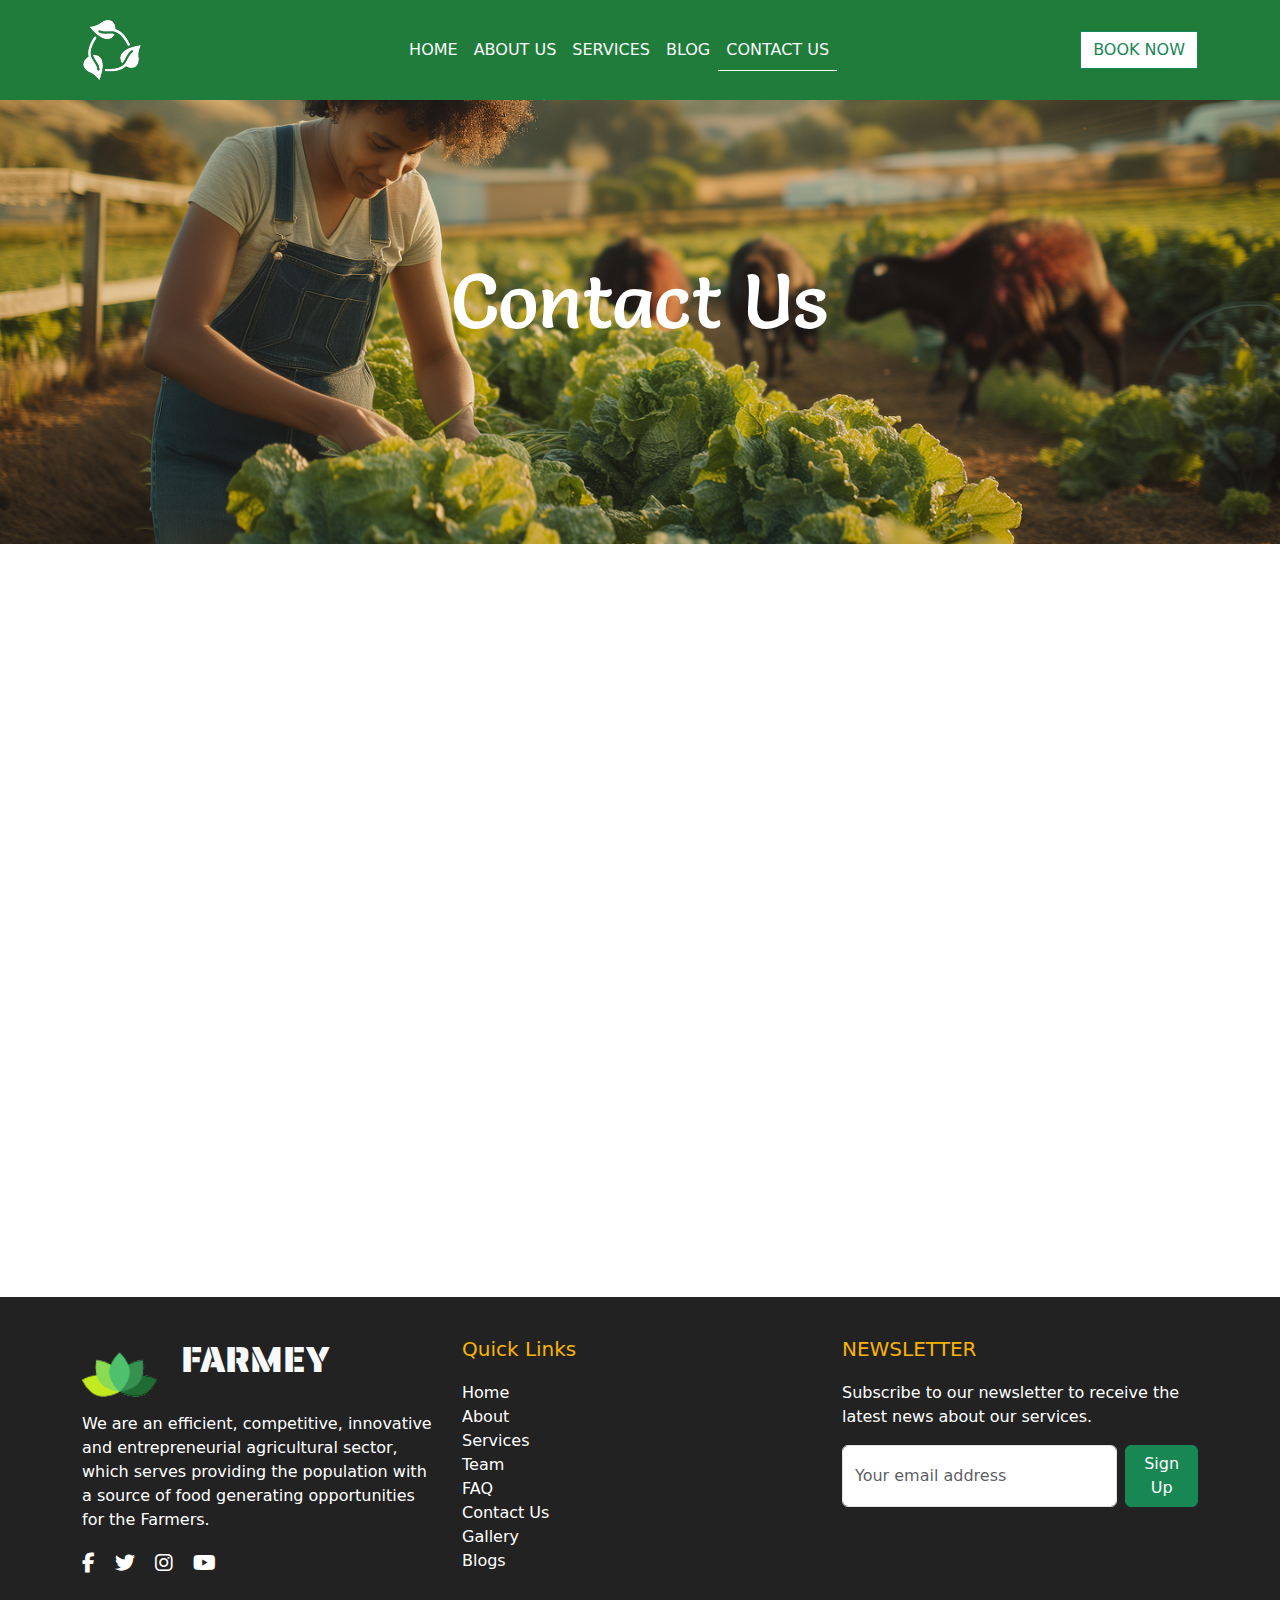
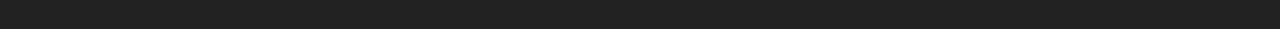
<file: contact-us.html>
<!DOCTYPE html>
<html lang="en">
<head>
    <meta charset="UTF-8">
    <meta name="viewport" content="width=device-width, initial-scale=1.0">
    <title>Contact Us</title>
    <!-- bootstrap link  -->
  <link href="https://cdn.jsdelivr.net/npm/bootstrap@5.3.3/dist/css/bootstrap.min.css" rel="stylesheet" />
  <!-- Link Fontawesome  -->
  <link rel="stylesheet" href="https://cdnjs.cloudflare.com/ajax/libs/font-awesome/6.7.2/css/all.min.css">
  <!-- css link  -->
    <link rel="stylesheet" href="./css/contact-us.css">
    <!-- AOS  -->
<link href="https://unpkg.com/aos@2.3.1/dist/aos.css" rel="stylesheet">

</head>
<body>
  <!-- Navbar -->
  <nav class="navbar navbar-expand-lg bg-body-tertiary na_bg ">
    <div class="container">
      <a class="navbar-brand na_logo py-2" href="#"><img src="images/navbar/leaf3.png" alt="nav_logo"/></a>
      <button class="navbar-toggler" type="button" data-bs-toggle="collapse" data-bs-target="#navbarSupportedContent"
        aria-controls="navbarSupportedContent" aria-expanded="false" aria-label="Toggle navigation">
        <span class="navbar-toggler-icon"></span>
      </button>
      <div class="collapse navbar-collapse" id="navbarSupportedContent">
        <ul class="navbar-nav mx-auto mb-2 mb-lg-0">
          <li class="nav-item">
            <a class="nav-link text-light" aria-current="page" href="index.html">HOME</a>
          </li>
          <li class="nav-item">
            <a class="nav-link text-light" aria-current="page" href="about-us.html">ABOUT US</a>
          </li>
          <li class="nav-item">
            <a class="nav-link text-light" aria-current="page" href="services.html">SERVICES</a>
          </li>
          <li class="nav-item">
            <a class="nav-link text-light" aria-current="page" href="blog-and-news.html">BLOG</a>
          </li>
          <li class="nav-item">
            <a class="nav-link active text-light" aria-current="page" href="contact-us.html">CONTACT US</a>
          </li>
        </ul>
        <button class="btn btn-outline-success bg-white text-success rounded-0" type="submit">
          BOOK NOW
        </button>
      </div>
    </div>
  </nav>
 <!-- Navbar Ends-->

  <!-- Banner -->
  <!-- <div id="carouselExampleCaptions" class="carousel slide">
    <div class="carousel-indicators">
      <button type="button" data-bs-target="#carouselExampleCaptions" data-bs-slide-to="0" class="active"
        aria-current="true" aria-label="Slide 1"></button>
      <button type="button" data-bs-target="#carouselExampleCaptions" data-bs-slide-to="1"
        aria-label="Slide 2"></button>
      <button type="button" data-bs-target="#carouselExampleCaptions" data-bs-slide-to="2"
        aria-label="Slide 3"></button>
    </div> -->
    <div class="carousel-inner Contact-Us">
       <div class="carousel-item active">
        <img src="./images/banner/2.png" class="d-block w-100" alt="Banner Image 1"/>
        <div class="carousel-caption d-md-block ban_text">
          <p class="b_Agri">Contact Us</p>
        </div>
      </div> 
      
    <!-- <button class="carousel-control-prev" type="button" data-bs-target="#carouselExampleCaptions" data-bs-slide="prev">
      <span class="carousel-control-prev-icon" aria-hidden="true"></span>
      <span class="visually-hidden">Previous</span>
    </button>
    <button class="carousel-control-next" type="button" data-bs-target="#carouselExampleCaptions" data-bs-slide="next">
      <span class="carousel-control-next-icon" aria-hidden="true"></span>
      <span class="visually-hidden">Next</span>
    </button> -->
  </div>
  <!-- Banner ends   -->


<!-- Get in touch  -->

<section class="contact-section">
  <div class="container">
    <div class="row">
      <div class="col-lg-6">
        <div class="contact-info" data-aos="fade-down"> 
            <h2>Get in touch</h2>
            <p>Suspendisse vehicula arcu id lacus pellentesque, nec bibendum enim facilisis. Curabitur quis lobortis lectus. Aliquam et mauris euismod, pretium lectus at, feugiat magna. Mauris quis ultricies arcu. Donec et volutpat nunc. Nullam nec ligula justo</p>
            
            <div class="info-item">
                <div class="icon email-icon"></div>
                <span><i class="fa-solid fa-message iconsss"></i>farmkey@gmail.com</span>
            </div>
            
            <div class="info-item">
                <div class="icon phone-icon"></div>
                <span><i class="fa-solid fa-phone iconsss"></i>+3356 8760 7768</span>
            </div>
            
            <div class="info-item">
                <div class="icon location-icon"></div>
                <div class="address">
                    <span><i class="fa-solid fa-location-dot iconsss"></i>32, Avenue ve NewYork</span> <br>
                    <span class="px-3">324456 NewYork</span>
                </div>
            </div>
        </div>
      </div>
      <div class="col-lg-6">
        <div class="contact-form-container" data-aos="fade-down">
            <div class="contact-form">
                <h2>Say something</h2>
                <form id="contactForm">
                    <div class="form-group">
                        <input type="text" id="name" placeholder="Your name" required>
                        <span class="error-message" id="nameError"></span>
                    </div>
                    
                    <div class="form-group">
                        <input type="email" id="email" placeholder="Your Email" required>
                        <span class="error-message" id="emailError"></span>
                    </div>
                    
                    <div class="form-group">
                        <textarea id="message" placeholder="Type Your message here...." required></textarea>
                        <span class="error-message" id="messageError"></span>
                    </div>
                    
                    <button type="submit" class="submit-btn">Discover more</button>
                </form>
            </div>
        </div>
      </div>  
    </div>
  </div>  
</section>
  <!-- Get in touch Ends -->
  
  <!-- Footer  -->
  <footer class="footer-section mt-5">
    <div class="container">
        <div class="row">
            <div class="col-md-4"> 
              <div class="d-flex">   <!--  Edit  -->
              <img src="./images/footer/plant1.png" alt="Footer logo">
                <h5 class="fText text-light  ps-4">FARMEY</h5>
              </div>   <!--  Edit  -->
                <p>We are an efficient, competitive, innovative and entrepreneurial agricultural sector, which serves providing the population with a source of food generating opportunities for the Farmers.</p>
                <div class="social-icons">
                    <a href="#"><i class="fab fa-facebook-f"></i></a>
                    <a href="#"><i class="fab fa-twitter"></i></a>
                    <a href="#"><i class="fab fa-instagram"></i></a>
                    <a href="#"><i class="fab fa-youtube"></i></a>
                </div>
            </div>
            <div class="col-md-4">
                <h5>Quick Links</h5>
                <ul class="list-unstyled">
                    <li><a href="#">Home</a></li>
                    <li><a href="#">About</a></li>
                    <li><a href="#">Services</a></li>
                    <li><a href="#">Team</a></li>
                    <li><a href="#">FAQ</a></li>
                    <li><a href="#">Contact Us</a></li>
                    <li><a href="#">Gallery</a></li>
                    <li><a href="#">Blogs</a></li>
                </ul>
            </div>
            <div class="col-md-4">
                <h5>NEWSLETTER</h5>
                <p>Subscribe to our newsletter to receive the latest news about our services.</p>
                <form class="d-flex">
                    <input type="email" class="form-control me-2" placeholder="Your email address">
                    <button type="submit" class="btn btn-success">Sign Up</button>
                </form>
            </div>
        </div>
    </div>
  </footer>
  <!-- Footer Ends -->
  




















    <script src="https://cdn.jsdelivr.net/npm/bootstrap@5.3.3/dist/js/bootstrap.bundle.min.js"></script>
<!-- AOS -->
    <script src="https://unpkg.com/aos@2.3.1/dist/aos.js"></script>
    <script>
      AOS.init();
    </script>

</body>
</html>
</file>
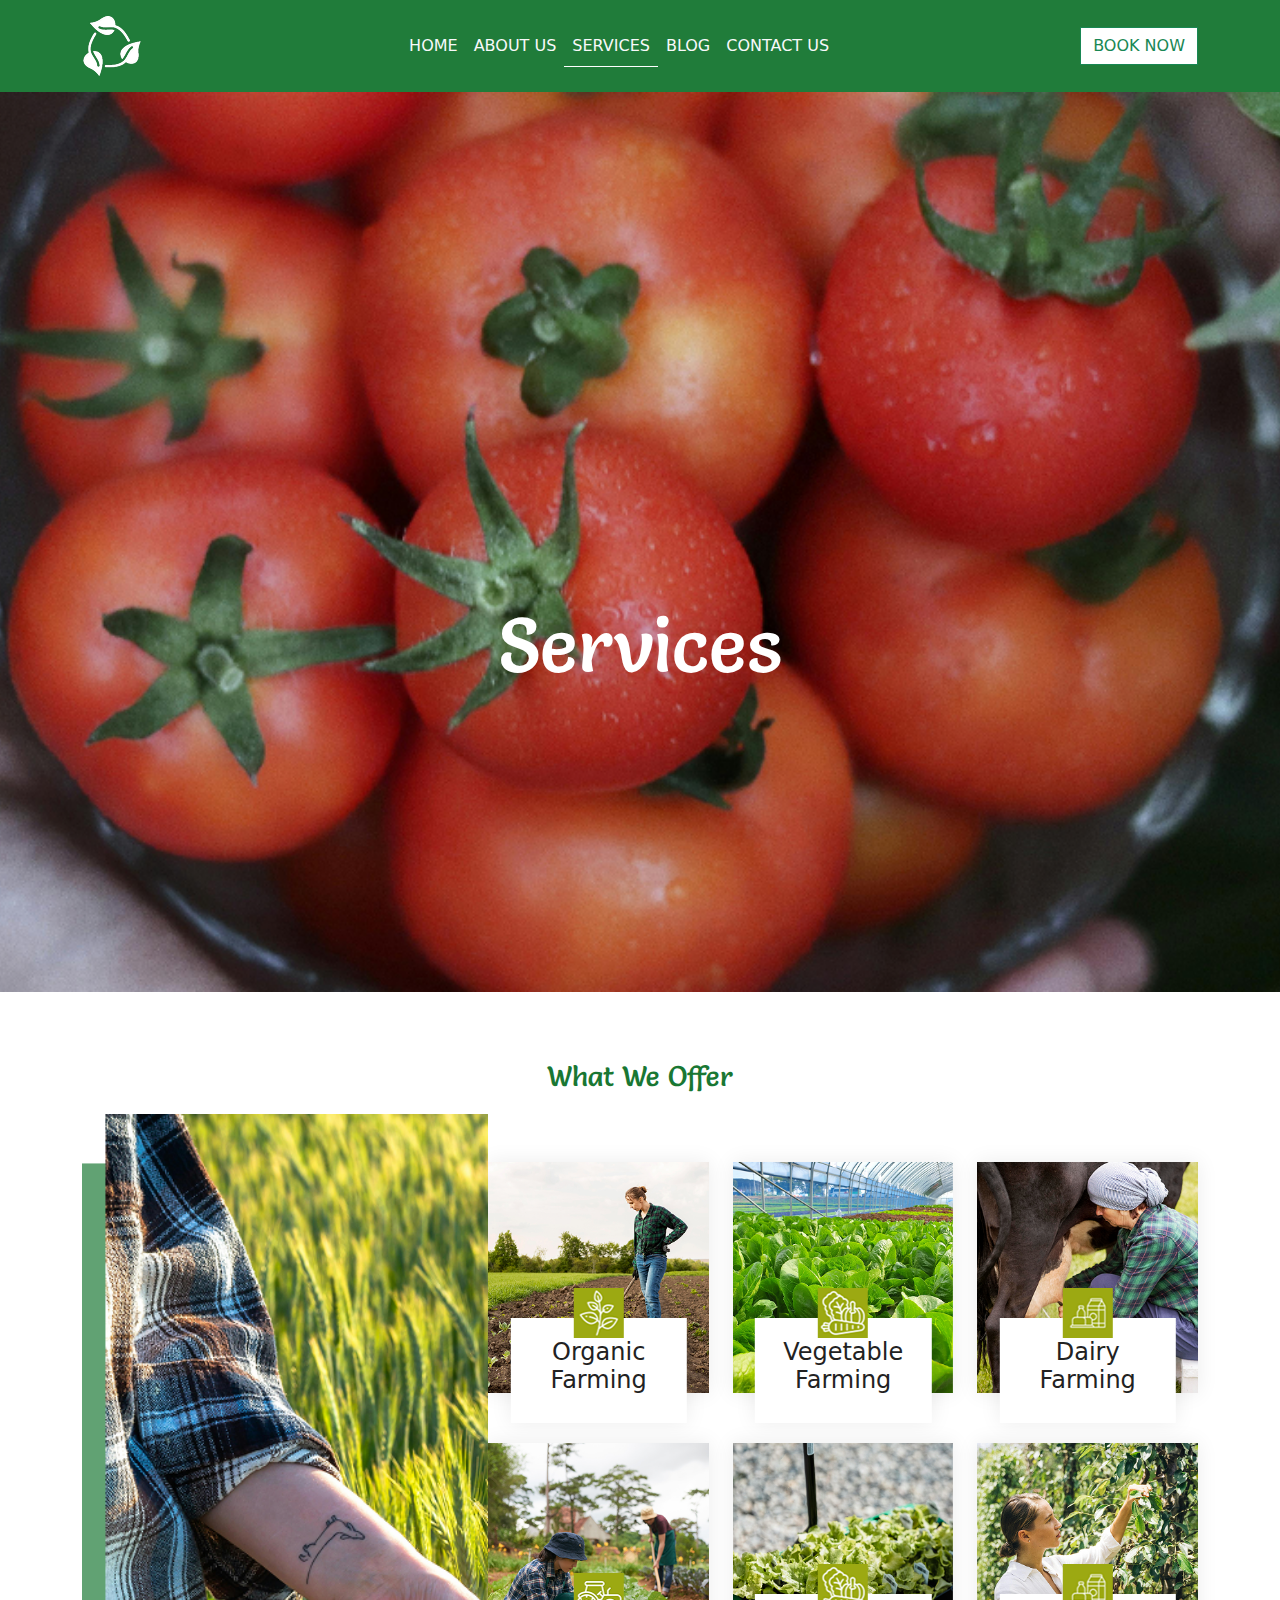
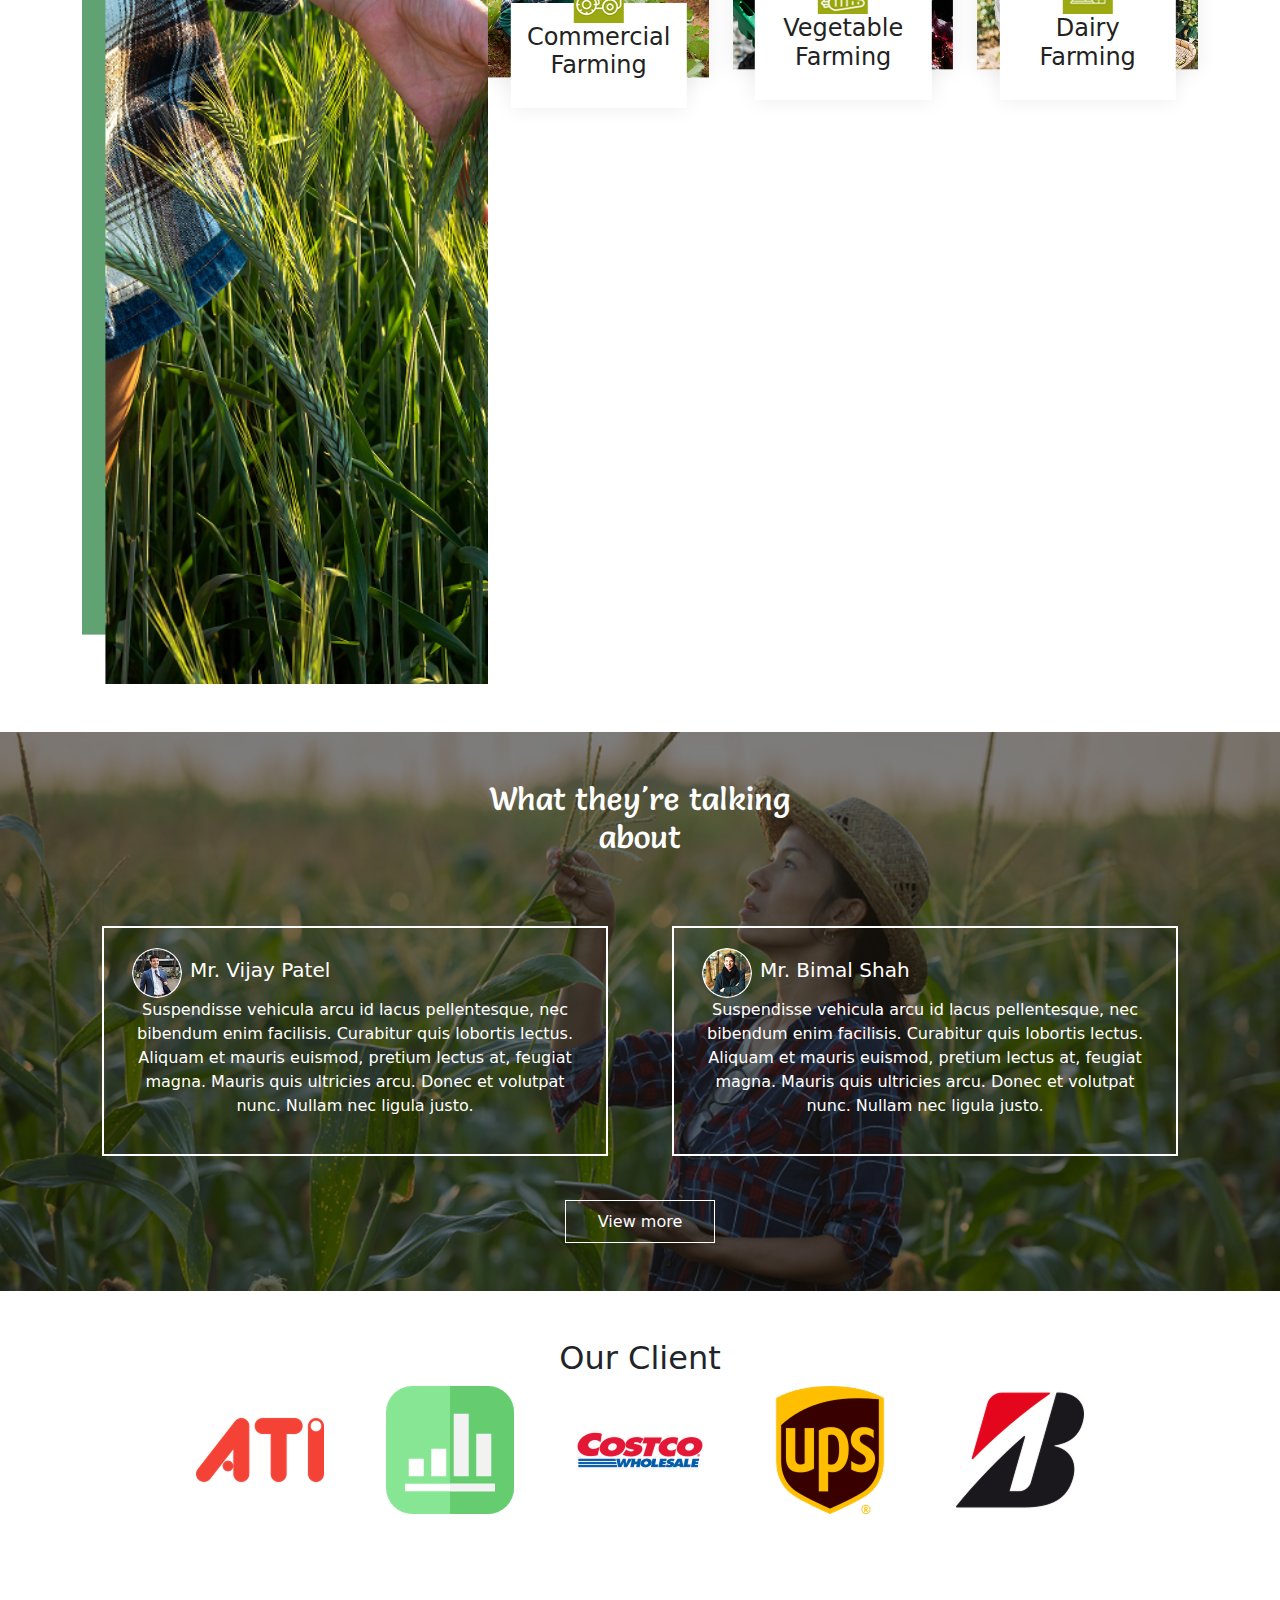
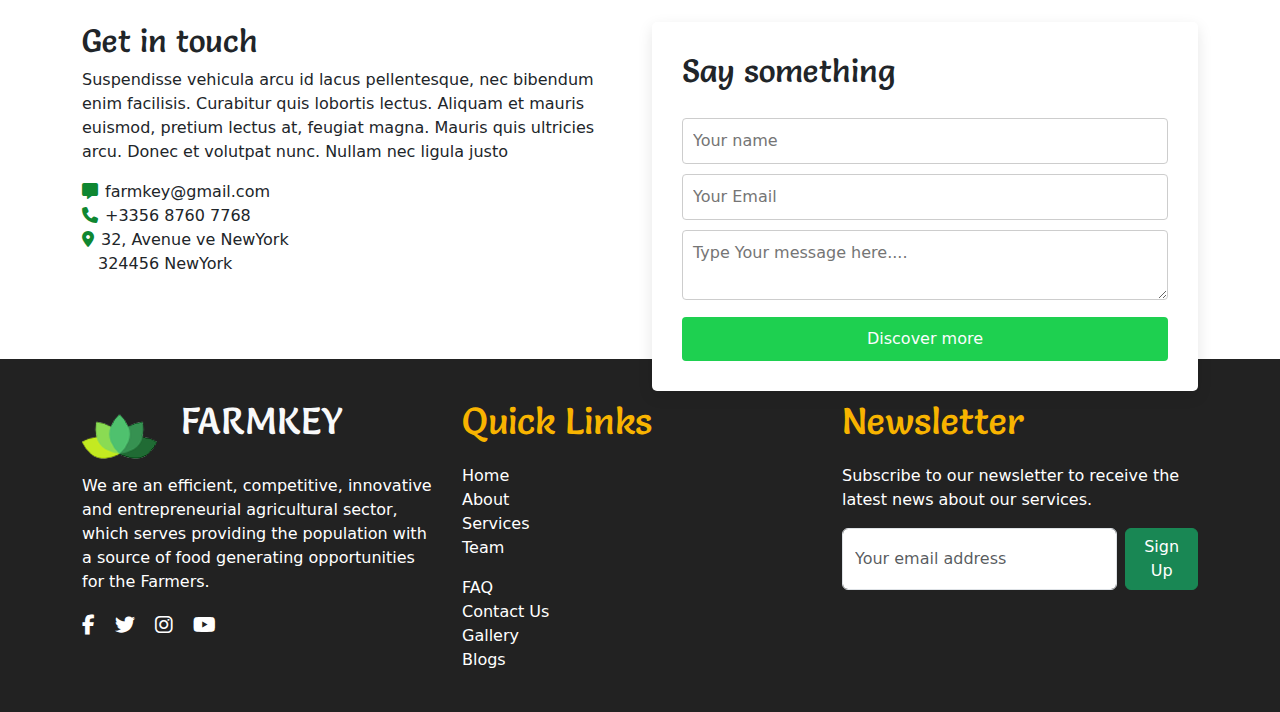
<file: services.html>
<!DOCTYPE html>
<html lang="en">

<head>
  <meta charset="utf-8" />
  <meta name="viewport" content="width=device-width, initial-scale=1" />
  <title>Services</title>
  <!-- bootstrap link  -->
  <link href="https://cdn.jsdelivr.net/npm/bootstrap@5.3.3/dist/css/bootstrap.min.css" rel="stylesheet" />
  <!-- css link  -->
 <link rel="stylesheet" href="./css/services.css">

   <!-- Link Fontawesome  -->
   <link rel="stylesheet" href="https://cdnjs.cloudflare.com/ajax/libs/font-awesome/6.7.2/css/all.min.css">



</head>

<body>

  <!-- Navbar -->
  <nav class="navbar navbar-expand-lg bg-body-tertiary na_bg ">
    <div class="container">
      <a class="navbar-brand na_logo py-2" href="#"><img src="./images/navbar/leaf3.png" alt="nav_logo" /></a>
      <button class="navbar-toggler" type="button" data-bs-toggle="collapse" data-bs-target="#navbarSupportedContent"
        aria-controls="navbarSupportedContent" aria-expanded="false" aria-label="Toggle navigation">
        <span class="navbar-toggler-icon"></span>
      </button>
      <div class="collapse navbar-collapse " id="navbarSupportedContent">
        <ul class="navbar-nav mx-auto mb-2 mb-lg-0 hom_nav">
          <li class="nav-item">
            <a class="nav-link text-light" aria-current="page" href="index.html">HOME</a>
          </li>
          <li class="nav-item">
            <a class="nav-link text-light" aria-current="page" href="about-us.html">ABOUT US</a>
          </li>
          <li class="nav-item">
            <a class="nav-link active text-light" aria-current="page" href="services.html">SERVICES</a>
          </li>
          <li class="nav-item">
            <a class="nav-link text-light" aria-current="page" href="blog-and-news.html">BLOG</a>
          </li>
          <li class="nav-item">
            <a class="nav-link text-light" aria-current="page" href="contact-us.html">CONTACT US</a>
          </li>
        </ul>
        <button class="btn btn-outline-success bg-white text-success rounded-0" type="submit">
          BOOK NOW
        </button>
      </div>
    </div>
  </nav>

 
  <!-- Banner -->
  <!-- <div id="carouselExampleCaptions" class="carousel slide">
    <div class="carousel-indicators">
      <button type="button" data-bs-target="#carouselExampleCaptions" data-bs-slide-to="0" class="active"
        aria-current="true" aria-label="Slide 1"></button>
      <button type="button" data-bs-target="#carouselExampleCaptions" data-bs-slide-to="1"
        aria-label="Slide 2"></button>
        <button type="button" data-bs-target="#carouselExampleCaptions" data-bs-slide-to="2"
          aria-label="Slide 3"></button>
        <button type="button" data-bs-target="#carouselExampleCaptions" data-bs-slide-to="3"
          aria-label="Slide 4"></button>
        <button type="button" data-bs-target="#carouselExampleCaptions" data-bs-slide-to="4"
          aria-label="Slide 5"></button>
      </div> -->
      <section class="slider">
        
    <div class="carousel-inner">
      <div class="carousel-item active ">
        <img src="./images/banner/3.png" class="d-block w-100 ban_img" alt="Banner Image 1" />
        <div class="carousel-caption d-md-block ban_text">
          <p class="b_Agri">Services</p>
          <!-- <button class="btn ban_Btn btn-outline-success bg-white text-success rounded-0" type="submit">
            BOOK NOW
          </button> -->
        </div>
      </div>
      </div>
      </section>
      
    
    <!-- <button class="carousel-control-prev" type="button" data-bs-target="#carouselExampleCaptions" data-bs-slide="prev">
      <span class="carousel-control-prev-icon" aria-hidden="true"></span>
      <span class="visually-hidden">Previous</span>
    </button>
    <button class="carousel-control-next" type="button" data-bs-target="#carouselExampleCaptions" data-bs-slide="next">
      <span class="carousel-control-next-icon" aria-hidden="true"></span>
      <span class="visually-hidden">Next</span>
    </button> -->
  <!-- </div> -->
  <!-- Banner ends   -->


<!-- Services  -->
<section class="services py-5">
  <div class="container">  
    <h3 class="text-center w_w_o">What We Offer</h3>  
    <div class="d-flex lft-img">
      <img src="./images/what-we-offer/group21.png" alt="Left Img">
      <div class="col-lg-108 ">
        <div class="row py-5">
          <div class="col-lg-4">
            <div class="img_content_box">
              <div class="image_wrapper"><img src="./images/our-services/o-s/1.png" alt=""></div>
              <div class="icon_content">
                <div class="icon"><img src="./images/our-services/icons/herb1.png" alt=""></div>
                <div class="content">
                  <a href="#"><h4 class="text-center wwo_Text">Organic<br>Farming</h4></a>
                </div>
              </div>
            </div>
          </div>
          <div class="col-lg-4">
            <div class="img_content_box">
              <div class="image_wrapper"><img src="./images/our-services/o-s/2.png" alt=""></div>
              <div class="icon_content i_c">
                <div class="icon"><img src="./images/our-services/icons/vegetable1.png" alt=""></div>
                <div class="content">
                  <a href="#"><h4 class="text-center wwo_Text">Vegetable <br>Farming</h4></a>
                </div>
              </div>
            </div>
          </div>
          <div class="col-lg-4">
            <div class="img_content_box">
              <div class="image_wrapper"><img src="./images/our-services/o-s/3.png" alt=""></div>
              <div class="icon_content">
                <div class="icon"><img src="./images/our-services/icons/dairyproducts1.png" alt=""></div>
                <div class="content">
                  <a href="#"><h4 class="text-center wwo_Text">Dairy <br>Farming</h4></a>
                </div>
              </div>
            </div>
          </div>
          <div class="col-lg-4">
            <div class="img_content_box">
              <div class="image_wrapper"><img src="./images/our-services/o-s/4.png" alt=""></div>
              <div class="icon_content ">
                <div class="icon"><img src="./images/our-services/icons/tractor1.png" alt=""></div>
                <div class="content">
                  <a href="#"><h4 class="text-center wwo_Text">Commercial <br>Farming</h4></a>
                </div>
              </div>
            </div>
          </div>
          <div class="col-lg-4">
            <div class="img_content_box">
              <div class="image_wrapper"><img src="./images/our-services/o-s/7.png" alt=""></div>
              <div class="icon_content">
                <div class="icon"><img src="./images/our-services/icons/vegetable1.png" alt=""></div>
                <div class="content">
                  <a href="#"><h4 class="text-center wwo_Text">Vegetable <br>Farming</h4></a>
                </div>
              </div>
            </div>
          </div>
          <div class="col-lg-4">
            <div class="img_content_box">
              <div class="image_wrapper"><img src="./images/our-services/o-s/8.png" alt=""></div>
              <div class="icon_content">
                <div class="icon"><img src="./images/our-services/icons/dairyproducts1.png" alt=""></div>
                <div class="content">
                  <a href="#"><h4 class="text-center wwo_Text">Dairy <br>Farming</h4></a>
                </div>
              </div>
            </div>
          </div>
        </div>
      </div>
    </div>
  </div>
</section>
<!-- Services Ends -->

<!-- What They Are Talking About -->
<div class="background bg">
    <div class="overlay">
        <div class="container">
         <h2 class="section-title s_t pt-5 ">What they're talking <br>about</h2>
            <div class="row">
                <div class="col-md-6">
                    <div class="testimonial " data-aos="zoom-out-right">
                      <div class="d-flex">
                        <img src="./images/wtata/ellipse11.png" class="mx-2" alt="Mr. Vijay Patel">
                        <h5 >Mr. Vijay Patel</h5>
                      </div>
                        <p class=" text-center">Suspendisse vehicula arcu id lacus pellentesque, nec bibendum enim facilisis. Curabitur quis lobortis lectus. Aliquam et mauris euismod, pretium lectus at, feugiat magna. Mauris quis ultricies arcu. Donec et volutpat nunc. Nullam nec ligula justo.</p>
                        
                    </div>
                </div>
                <div class="col-md-6">
                    <div class="testimonial text-center" data-aos="zoom-out-left">
                      <div class="d-flex">
                        <img src="./images/wtata/ellipse12.png" class="mx-2" alt="Mr. Bimal Shah">
                        <h5>Mr. Bimal Shah</h5>
                      </div>
                        <p>Suspendisse vehicula arcu id lacus pellentesque, nec bibendum enim facilisis. Curabitur quis lobortis lectus. Aliquam et mauris euismod, pretium lectus at, feugiat magna. Mauris quis ultricies arcu. Donec et volutpat nunc. Nullam nec ligula justo.</p>
                    </div>
                </div>
            </div>
            <div class="text-center mt-4" data-aos="fade-up">
                <button class="btn btnnnnn rounded-0 mb-5">View more</button>
            </div>
        </div>
    </div>
  </div>
  <!-- What They Are Talking About -->
  




<!-- Our Clients -->
 <div class="container text-center my-5 ">
  <h2>Our Client</h2>
  <div class="row justify-content-center" data-aos="flip-left">
      <div class="col-2">
          <img src="./images/our-clients/ati1.png" alt="ATI" class="client-logo img-fluid">
      </div>
      <div class="col-2">
          <img src="./images/our-clients/apple1.png" alt="Green Bar Chart" class="client-logo img-fluid">
      </div>
      <div class="col-2">
          <img src="./images/our-clients/costco1.png" alt="Costco Wholesale" class="client-logo img-fluid">
      </div>
      <div class="col-2">
          <img src="./images/our-clients/ups1.png" alt="UPS" class="client-logo img-fluid">
      </div>
      <div class="col-2">
          <img src="./images/our-clients/bridgestone1.png" alt="Bridgestone" class="client-logo img-fluid">
      </div>
  </div>
</div> 

<!-- Our Clients Ends -->



<!-- Get in touch  -->

<section class="contact-section">
  <div class="container">
    <div class="row">
      <div class="col-lg-6">
        <div class="contact-info" data-aos="fade-down">
            <h2>Get in touch</h2>
            <p>Suspendisse vehicula arcu id lacus pellentesque, nec bibendum enim facilisis. Curabitur quis lobortis lectus. Aliquam et mauris euismod, pretium lectus at, feugiat magna. Mauris quis ultricies arcu. Donec et volutpat nunc. Nullam nec ligula justo</p>
            
            <div class="info-item">
                <div class="icon email-icon"></div>
                <span><i class="fa-solid fa-message iconsss"></i>farmkey@gmail.com</span>
            </div>
            
            <div class="info-item">
                <div class="icon phone-icon"></div>
                <span><i class="fa-solid fa-phone iconsss"></i>+3356 8760 7768</span>
            </div>
            
            <div class="info-item">
                <div class="icon location-icon"></div>
                <div class="address">
                    <span><i class="fa-solid fa-location-dot iconsss"></i>32, Avenue ve NewYork</span> <br>
                    <span class="px-3">324456 NewYork</span>
                </div>
            </div>
        </div>
      </div>
      <div class="col-lg-6">
        <div class="contact-form-container">
            <div class="contact-form" data-aos="fade-down"> 
                <h2>Say something</h2>
                <form id="contactForm">
                    <div class="form-group">
                        <input type="text" id="name" placeholder="Your name" required>
                        <span class="error-message" id="nameError"></span>
                    </div>
                    
                    <div class="form-group">
                        <input type="email" id="email" placeholder="Your Email" required>
                        <span class="error-message" id="emailError"></span>
                    </div>
                    
                    <div class="form-group">
                        <textarea id="message" placeholder="Type Your message here...." required></textarea>
                        <span class="error-message" id="messageError"></span>
                    </div>
                    
                    <button type="submit" class="submit-btn">Discover more</button>
                </form>
            </div>
        </div>
      </div>  
    </div>
  </div>  
</section>

<!-- Get in touch Ends -->



<!-- Footer  -->
<footer class="footer-section mt-5">
  <div class="container">
      <div class="row">
          <div class="col-md-4"> 
            <div class="d-flex">   <!--  Edit  -->
            <img src="./images/footer/plant1.png" alt="Footer logo">
              <h5 class="text-light ps-4">FARMKEY</h5>
            </div>   <!--  Edit  -->
              <p>We are an efficient, competitive, innovative and entrepreneurial agricultural sector, which serves providing the population with a source of food generating opportunities for the Farmers.</p>
              <div class="social-icons">
                  <a href="#"><i class="fab fa-facebook-f"></i></a>
                  <a href="#"><i class="fab fa-twitter"></i></a>
                  <a href="#"><i class="fab fa-instagram"></i></a>
                  <a href="#"><i class="fab fa-youtube"></i></a>
              </div>
          </div>
          <div class="col-md-4 ">
              <h5>Quick Links</h5>
              <div class="ql_1 d-flex">
              <ul class="list-unstyled ">
                  <li><a href="#">Home</a></li>
                  <li><a href="#">About</a></li>
                  <li><a href="#">Services</a></li>
                  <li><a href="#">Team</a></li>
                </div>
                  <div class="ql_2">
                  <li><a href="#">FAQ</a></li>
                  <li><a href="#">Contact Us</a></li>
                  <li><a href="#">Gallery</a></li>
                  <li><a href="#">Blogs</a></li>
              </ul>
            </div>
          </div>
          <div class="col-md-4">
              <h5>Newsletter</h5>
              <p>Subscribe to our newsletter to receive the latest news about our services.</p>
              <form class="d-flex">
                  <input type="email" class="form-control me-2" placeholder="Your email address">
                  <button type="submit" class="btn btn-success">Sign Up</button>
              </form>
          </div>
      </div>
  </div>
</footer>

<!-- Footer Ends -->














  <script src="https://cdn.jsdelivr.net/npm/bootstrap@5.3.3/dist/js/bootstrap.bundle.min.js"></script>
  <!-- AOS -->
  

</body>

</html>
</file>
<file: css/contact-us.css>
@import url('https://fonts.googleapis.com/css2?family=Salsa&display=swap');
@import url('https://fonts.googleapis.com/css2?family=Saira+Stencil+One&family=Salsa&display=swap');
@import url('https://fonts.googleapis.com/css2?family=Saira+Stencil+One&display=swap');



/* Navbar  */

.na_bg {
    background-color: #026a20e1 !important; height: 100px;}
    .active  {border-bottom: 1px solid white;}
    
/* Navbar End */
 

/* banner  */

.ban_text { padding-bottom: 150px;} .carousel-inner {height: 90vh;} .b_Agri {font-size: 76px;}
.b_Agri {font-family: "Salsa", serif; font-weight: 400; font-style: normal;}
.gTouch_Main h3{font-family: "Salsa", serif; font-weight: 400; font-style: normal;}
.gTouchBody{font-size: 18px; font-weight: 400;  font-family: "Roboto", serif; font-optical-sizing: auto;}
.sSomething {font-family: "Salsa", serif; font-weight: 400; font-style: normal;}
.carousel-item {background-size: cover; }
/* banner  End*/



/* Get in Touch  */

section.contact-section{ padding-top: 50px; }
#contactForm input, #contactForm textarea{ border-radius:4px; width: 100%; padding: 10px; margin-bottom: 10px; outline: 0px; border: 1px solid #cdcdcd; }
#contactForm button{ border-radius:4px; width: 100%; padding: 10px; background-color: #1ED050; color: #FBFDFE; border: 0; }
.contact-form{background-color: #fff; padding: 30px; border-radius: 5px; box-shadow: 0 5px 15px rgba(0, 0, 0, 0.1); margin-bottom: -80px; }
.contact-info h2{ font-family: "Salsa", serif; font-weight: 400; font-style: normal; }
.contact-form h2{ padding-bottom: 20px; }
.contact-form h2{ font-family: "Salsa", serif; font-weight: 400; font-style: normal; } 
.iconsss{ color: #0f8731; padding-right:7px;}
/* Get in Touch Ends */




/* Footer  */


.footer-section {
    background-color: #222;
    color: #fff;
    padding: 40px 0;
}
.footer-section h5 {
    color: #f8b400;
    margin-bottom: 20px;
    
}
.fText {
    font-family: "Saira Stencil One", serif;
    font-weight: 400;
    font-style: normal;
    font-size: 37px;
}
.footer-section a {
    color: #fff;
    text-decoration: none;
}
.footer-section a:hover {
    color: #f8b400;
}
.social-icons a {
    margin-right: 15px;
    font-size: 20px;
}
/* Footer Ends */
</file>
<file: css/services.css>
@import url('https://fonts.googleapis.com/css2?family=Salsa&display=swap');
@import url('https://fonts.googleapis.com/css2?family=Saira+Stencil+One&family=Salsa&display=swap');



/* Navbar  */

.na_bg {background-color: #026a20e1 !important; max-height: 100px; }
.active  {border-bottom: 1px solid white;}



/* Navbar End */
 

/* banner  */


.b_Agri 
    {font-family: "Salsa", serif;
    font-weight: 400;
    font-style: normal;}


.ban_text { padding-bottom: 150px;}
.carousel-inner {height: 100vh;}
.ban_img {height: 100vh; object-fit: cover;}
.b_Agri {font-size: 76px; margin-bottom: 120px; }


/* banner  End*/










/* Our services  */

        .w_w_o{ color: #197733; margin: 20px; font-family: "Salsa", serif;font-weight: 400;font-style: normal;}
         a { text-decoration: none; color: #222;}
		.img_content_box{ box-shadow: 0px 0px 20px rgba(0, 0, 0, 0.08); position: relative; margin-bottom: 50px; }
		.img_content_box .image_wrapper img{ width: 100%; }
		.img_content_box .icon_content{ position: absolute; bottom: -30px; width: 80%; background-color: #fff; left: 50%; transform: translateX(-50%); box-shadow: 0px 0px 20px rgba(0, 0, 0, 0.08); }
		.img_content_box .icon_content .content h4{ padding: 20px 0px 20px 0px; }
		.img_content_box .icon_content .icon{ position: absolute; top: -30px; left: 50%; transform: translateX(-50%); }
		.services > .container{ position: relative; }
		.services > .container:before{ position: absolute; content:''; left: 0; top: 0; }
        .lft-img {height: 130vh;}
        .wwo_Text:hover{box-shadow: 0 0 20px rgba(67, 134, 1, 0.9) !important;} 
       


/* Our services Ends */




/* What They Are Talking About  */

.testimonial {
    padding: 20px;
    margin: 20px;
    border: 2px solid white;
    color: #fff;
}
.testimonial img {
    border-radius: 50%;
    width: 50px;
    height: 50px;
    
}
.testimonial h5 {
    margin-top: 10px;
}
.bg {
    background-image: url(../images/wtata/45625.png); background-size: cover; background-position: center;
}
.overlay {
    
     background: rgba(0, 0, 0, 0.5); 
    
}
.s_t {
    color: white;
    text-align: center;
    margin-bottom: 50px;
    font-family: "Salsa", serif;font-weight: 400;font-style: normal;
}

.btnnnnn {
    background-color: none;
    border: 1px solid white;
    height: 43px;
    width: 150px ;
    color: #FBFDFE;
}
.btnnnnn:hover {background: #ffffff;}


/* What They Are Talking About Ends */


/* Get in Touch  */

section.contact-section{ padding-top: 60px; }
#contactForm input, #contactForm textarea{ border-radius:4px; width: 100%; padding: 10px; margin-bottom: 10px; outline: 0px; border: 1px solid #cdcdcd; }
#contactForm button{ border-radius:4px; width: 100%; padding: 10px; background-color: #1ED050; color: #FBFDFE; border: 0; }
.contact-form{background-color: #fff; padding: 30px; border-radius: 5px; box-shadow: 0 5px 15px rgba(0, 0, 0, 0.1); margin-bottom: -80px; }
.contact-info h2{ font-family: "Salsa", serif; font-weight: 400; font-style: normal; }
.contact-form h2{ padding-bottom: 20px; }
.contact-form h2{ font-family: "Salsa", serif; font-weight: 400; font-style: normal; } 
.iconsss{ color: #0f8731; padding-right:7px;}
/* Get in Touch Ends */


/* Footer  */

.footer-section {
    background-color: #222;
    color: #fff;
    padding: 40px 0;
}
.footer-section h5 {
    color: #f8b400;
    margin-bottom: 20px;
    font-family: "Salsa", serif;
    font-weight: 400;
    font-style: normal;
    font-size: 37px;
}
.footer-section a {
    color: #fff;
    text-decoration: none;
}
.footer-section a:hover {
    color: #f8b400;
}
.social-icons a {
    margin-right: 15px;
    font-size: 20px;
}

.ql_2 {
   list-style:  none;
   
}

/* Footer Ends */
</file>
